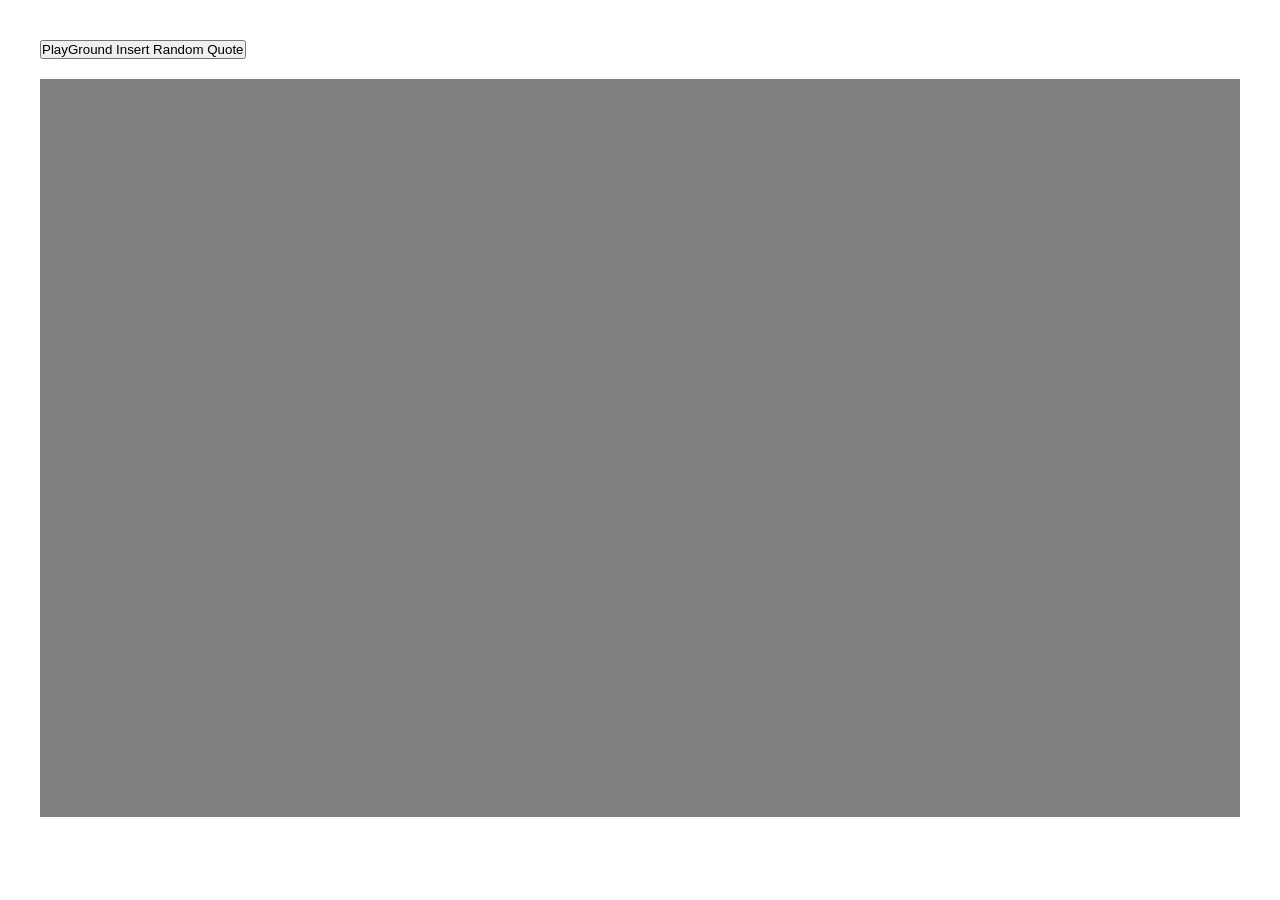
<file: Random_Quotes/index.html>
<!DOCTYPE html>
<html lang="en">

<head>
  <meta charset="UTF-8">
  <meta name="viewport" content="width=device-width, initial-scale=1.0">
  <title>Document</title>
  <style>
    *{
      margin: 0;
      padding: 0;
      box-sizing: border-box;
    }
    html,body{
      height: 100%;
      width: 100%;
      padding: 20px;
    }
    #PlayGround{
      height: 90%;
      width: 100%;
      background-color: grey;
      margin-top: 20px;
    }
  </style>
</head>

<body>
  
 <button> PlayGround Insert Random Quote</button>
  <div id="PlayGround">

  </div> 
  <script src="script.js"></script>
</body>

</html>
</file>
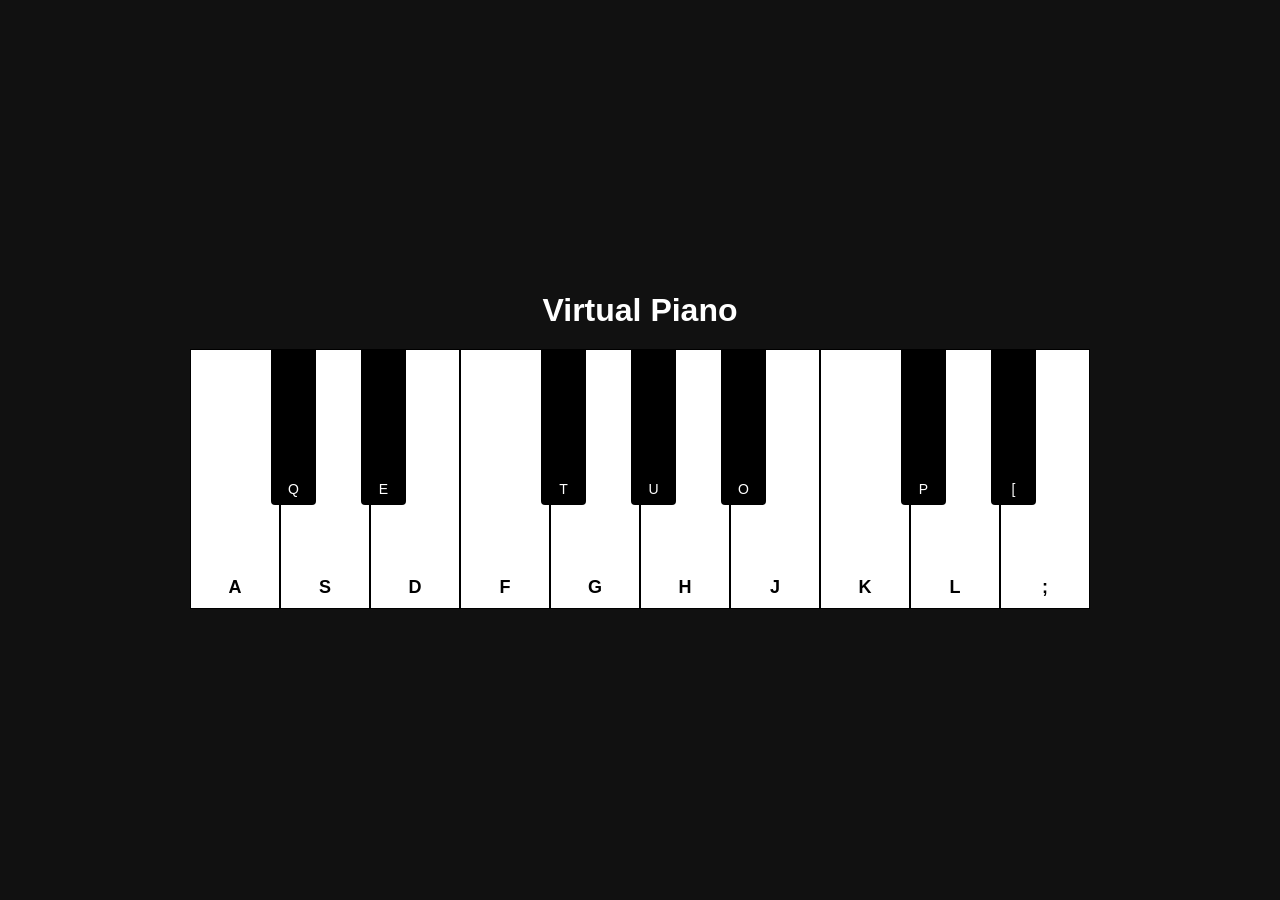
<file: Virtual-Piano/index.html>
<!DOCTYPE html>
<html lang="en">

<head>
<meta charset="UTF-8">
<meta name="viewport" content="width=device-width, initial-scale=1.0">
<title>Virtual Piano</title>
<link rel="stylesheet" href="style.css">
</head>

<body>

<h1>Virtual Piano</h1>

<div class="piano">

  <!-- WHITE KEYS -->
  <div class="white-key" data-key="a">A</div>
  <div class="white-key" data-key="s">S</div>
  <div class="white-key" data-key="d">D</div>
  <div class="white-key" data-key="f">F</div>
  <div class="white-key" data-key="g">G</div>
  <div class="white-key" data-key="h">H</div>
  <div class="white-key" data-key="j">J</div>
  <div class="white-key" data-key="k">K</div>
  <div class="white-key" data-key="l">L</div>
  <div class="white-key" data-key=";">;</div>

  <!-- BLACK KEYS -->
  <div class="black-key" data-key="q" style="left:9%">Q</div>
  <div class="black-key" data-key="e" style="left:19%">E</div>

  <div class="black-key" data-key="t" style="left:39%">T</div>
  <div class="black-key" data-key="u" style="left:49%">U</div>
  <div class="black-key" data-key="o" style="left:59%">O</div>

  <div class="black-key" data-key="p" style="left:79%">P</div>
  <div class="black-key" data-key="p" style="left:89%">[</div>


</div>
    <script src="script.js"></script>
</body>
</html>
</file>
<file: Virtual-Piano/style.css>
*{
margin:0;
padding:0;
box-sizing:border-box;
font-family:Arial;
}

body{
background:#111;
display:flex;
flex-direction:column;
align-items:center;
justify-content:center;
height:100vh;
color:white;
}

h1{
margin-bottom:20px;
}

.piano{
position:relative;
display:flex;
width:90%;
max-width:900px;
height:260px;
}

/* WHITE KEYS */

.white-key{
flex:1;
background:white;
border:1px solid black;
display:flex;
align-items:flex-end;
justify-content:center;
font-size:18px;
font-weight:bold;
padding-bottom:10px;
cursor:pointer;
user-select:none;
color: #000;
}

.white-key:active{
background:#ddd;
}

/* BLACK KEYS */

.black-key{
position:absolute;
top:0;
width:5%;
height:60%;
background:black;
color:white;
display:flex;
align-items:flex-end;
justify-content:center;
font-size:14px;
padding-bottom:8px;
border-radius:0 0 4px 4px;
cursor:pointer;
z-index:2;

}

.black-key:active{
background:#444;
}

/* RESPONSIVE */

@media (max-width:600px){

.piano{
height:180px;
}

.white-key{
font-size:14px;
}

.black-key{
font-size:11px;
}

}
</file>
